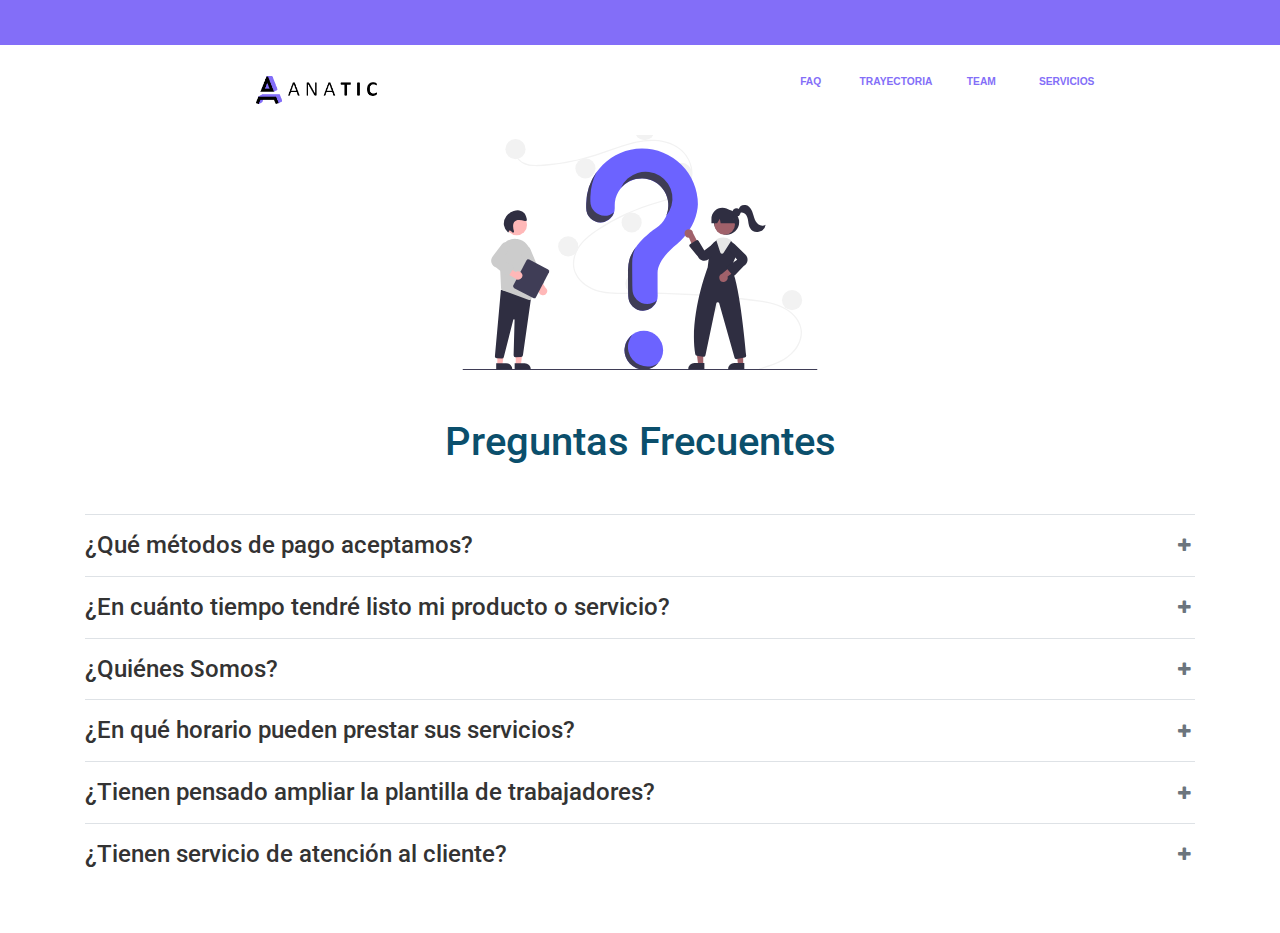
<file: pages/faq.html>
<!DOCTYPE html>
<html lang="es">
<head>
<meta charset="UTF-8">
<title>FAQ</title>
<meta content="width=device-width, initial-scale=1, maximum-scale=1, user-scalable=no" name="viewport">
<link rel="stylesheet" type="text/css" href="../css/faq.css">
<nav>
  <div id="contenedorlogo">
    <div class="huecorosa"></div>
    <div class="test"> <a href="../index.html">  <img src="../img/anaticmastermindpurple.png" alt=""/> </a></div>
    <div class="FAQ"> <a href="../pages/faq.html"> <p>FAQ</p> </a> </div>
    <div class="team"> <a href="../pages/team.html"> <p>TEAM</p> </a> </div>
    <div class="trayectoria"><a href="../pages/trayectoria.html"> <p>TRAYECTORIA</p></a></div>
    <div class="servicios"> <a href="servicios.html"> <p>SERVICIOS</p> </a> </div>

<link rel="stylesheet" href="https://stackpath.bootstrapcdn.com/bootstrap/4.4.1/css/bootstrap.min.css" integrity="sha384-Vkoo8x4CGsO3+Hhxv8T/Q5PaXtkKtu6ug5TOeNV6gBiFeWPGFN9MuhOf23Q9Ifjh" crossorigin="anonymous">
<link rel="stylesheet" href="https://stackpath.bootstrapcdn.com/font-awesome/4.7.0/css/font-awesome.css">
<script src="https://code.jquery.com/jquery-3.4.1.slim.min.js" integrity="sha384-J6qa4849blE2+poT4WnyKhv5vZF5SrPo0iEjwBvKU7imGFAV0wwj1yYfoRSJoZ+n" crossorigin="anonymous"></script>
<script src="https://cdn.jsdelivr.net/npm/popper.js@1.16.0/dist/umd/popper.min.js" integrity="sha384-Q6E9RHvbIyZFJoft+2mJbHaEWldlvI9IOYy5n3zV9zzTtmI3UksdQRVvoxMfooAo" crossorigin="anonymous"></script>
<script src="https://stackpath.bootstrapcdn.com/bootstrap/4.4.1/js/bootstrap.min.js" integrity="sha384-wfSDF2E50Y2D1uUdj0O3uMBJnjuUD4Ih7YwaYd1iqfktj0Uod8GCExl3Og8ifwB6" crossorigin="anonymous"></script>
</div>
</nav>
</head>
<body>
  <br>
  <br>
  <br>
  <br>
  <br>
  <center>
  <img src="../img/faq.svg" alt="FAQ image" width="1000" height="250">
  <div class="text-center">
    <h1 class="mt-5 mb-5">Preguntas Frecuentes</h1>
  </div>
</center>
  <section class="container my-5" id="maincontent">
    <section id="accordion">
      <a class="py-3 d-block h-100 w-100 position-relative z-index-1 pr-1 text-secondary border-top" aria-controls="faq-17" aria-expanded="false" data-toggle="collapse" href="#faq-17" role="button">
        <div class="position-relative">
          <h2 class="h4 m-0 pr-3">
            ¿Qué métodos de pago aceptamos?
          </h2>
          <div class="position-absolute top-0 right-0 h-100 d-flex align-items-center">
            <i class="fa fa-plus"></i>
          </div>
        </div>
      </a>
      <div class="collapse" id="faq-17" style="">
        <div class="card card-body border-0 p-0">
          <p>Aceptamos múltiples métodos incluyendo: <b>Paypal, tarjetas de crédito y débito.</b> También acceptamos pagos en <b>efectivo contra rembolso o transferencia bancaria</b>. Puedes seleccionar el método de pago una vez que procedes a realizar el pedido.</p>

        </div>
      </div>

      <a class="py-3 d-block h-100 w-100 position-relative z-index-1 pr-1 text-secondary border-top" aria-controls="faq-18" aria-expanded="false" data-toggle="collapse" href="#faq-18" role="button">
        <div class="position-relative">
          <h2 class="h4 m-0 pr-3">
            ¿En cuánto tiempo tendré listo mi producto o servicio?
          </h2>
          <div class="position-absolute top-0 right-0 h-100 d-flex align-items-center">
            <i class="fa fa-plus"></i>
          </div>
        </div>
      </a>
      <div class="collapse" id="faq-18" style="">
        <div class="card card-body border-0 p-0">
          <p>Dependiendo del producto y/o servicio, el tiempo puede variar desde <b>24h-48h desde la petición del mismo.</b></p>
          <p>
          </p>
        </div>
      </div>

      <a class="py-3 d-block h-100 w-100 position-relative z-index-1 pr-1 text-secondary border-top" aria-controls="faq-19" aria-expanded="false" data-toggle="collapse" href="#faq-19" role="button">
        <div class="position-relative">
          <h2 class="h4 m-0 pr-3">
          ¿Quiénes Somos?
          </h2>
          <div class="position-absolute top-0 right-0 h-100 d-flex align-items-center">
            <i class="fa fa-plus"></i>
          </div>
        </div>
      </a>
      <div class="collapse" id="faq-19" style="">
        <div class="card card-body border-0 p-0">
          <p>Somos <b>ANATiC</b>, una empresa fundada por 3 socios fanáticos de la informática y que buscan ofrecer <b>servicios y productos tecnológicos.</b></p>
          <p>
          </p>
        </div>
      </div>

      <a class="py-3 d-block h-100 w-100 position-relative z-index-1 pr-1 text-secondary  border-top" aria-controls="faq-20" aria-expanded="false" data-toggle="collapse" href="#faq-20" role="button">
        <div class="position-relative">
          <h2 class="h4 m-0 pr-3">
            ¿En qué horario pueden prestar sus servicios?
          </h2>
          <div class="position-absolute top-0 right-0 h-100 d-flex align-items-center">
            <i class="fa fa-plus"></i>
          </div>
        </div>
      </a>
      <div class="collapse" id="faq-20">
        <div class="card card-body border-0 p-0">
          <p>Nuestras oficinas y trabajodores están operativos desde las <b>08:00h hasta las 21:00h de Lunes a Viernes</b>. *Sábado y Domingo, de 10:00h a 16:00h.*</p>
          <p>
          </p>
        </div>
      </div>

      <a class="py-3 d-block h-100 w-100 position-relative z-index-1 pr-1 text-secondary  border-top" aria-controls="faq-21" aria-expanded="false" data-toggle="collapse" href="#faq-21" role="button">
        <div class="position-relative">
          <h2 class="h4 m-0 pr-3">
            ¿Tienen pensado ampliar la plantilla de trabajadores?
          </h2>
          <div class="position-absolute top-0 right-0 h-100 d-flex align-items-center">
            <i class="fa fa-plus"></i>
          </div>
        </div>
      </a>
      <div class="collapse" id="faq-21">
        <div class="card card-body border-0 p-0">
          <p>A medida que pasa el tiempo, la empresa crece y aumenta su volumen de solicitudes en el ámbito, con ello, se <b>necesitarán nuestros trabajadores</b>.</p>
          <p>
          </p>
        </div>
      </div>

      <a class="py-3 d-block h-100 w-100 position-relative z-index-1 pr-1 text-secondary  border-top" aria-controls="faq-22" aria-expanded="false" data-toggle="collapse" href="#faq-22" role="button">
        <div class="position-relative">
          <h2 class="h4 m-0 pr-3">
        ¿Tienen servicio de atención al cliente?
          </h2>
          <div class="position-absolute top-0 right-0 h-100 d-flex align-items-center">
            <i class="fa fa-plus"></i>
          </div>
        </div>
      </a>
      <div class="collapse" id="faq-22">
        <div class="card card-body border-0 p-0">
          <p>¡Claro! Para ello, <b>llame al 932 891 313 663</b> y nuestros operadores le atenderán en nuestro horario operativo..</p>
          <p>
          </p>
        </div>
      </div>
    </section>
  </section>
</body>
</html>
</file>
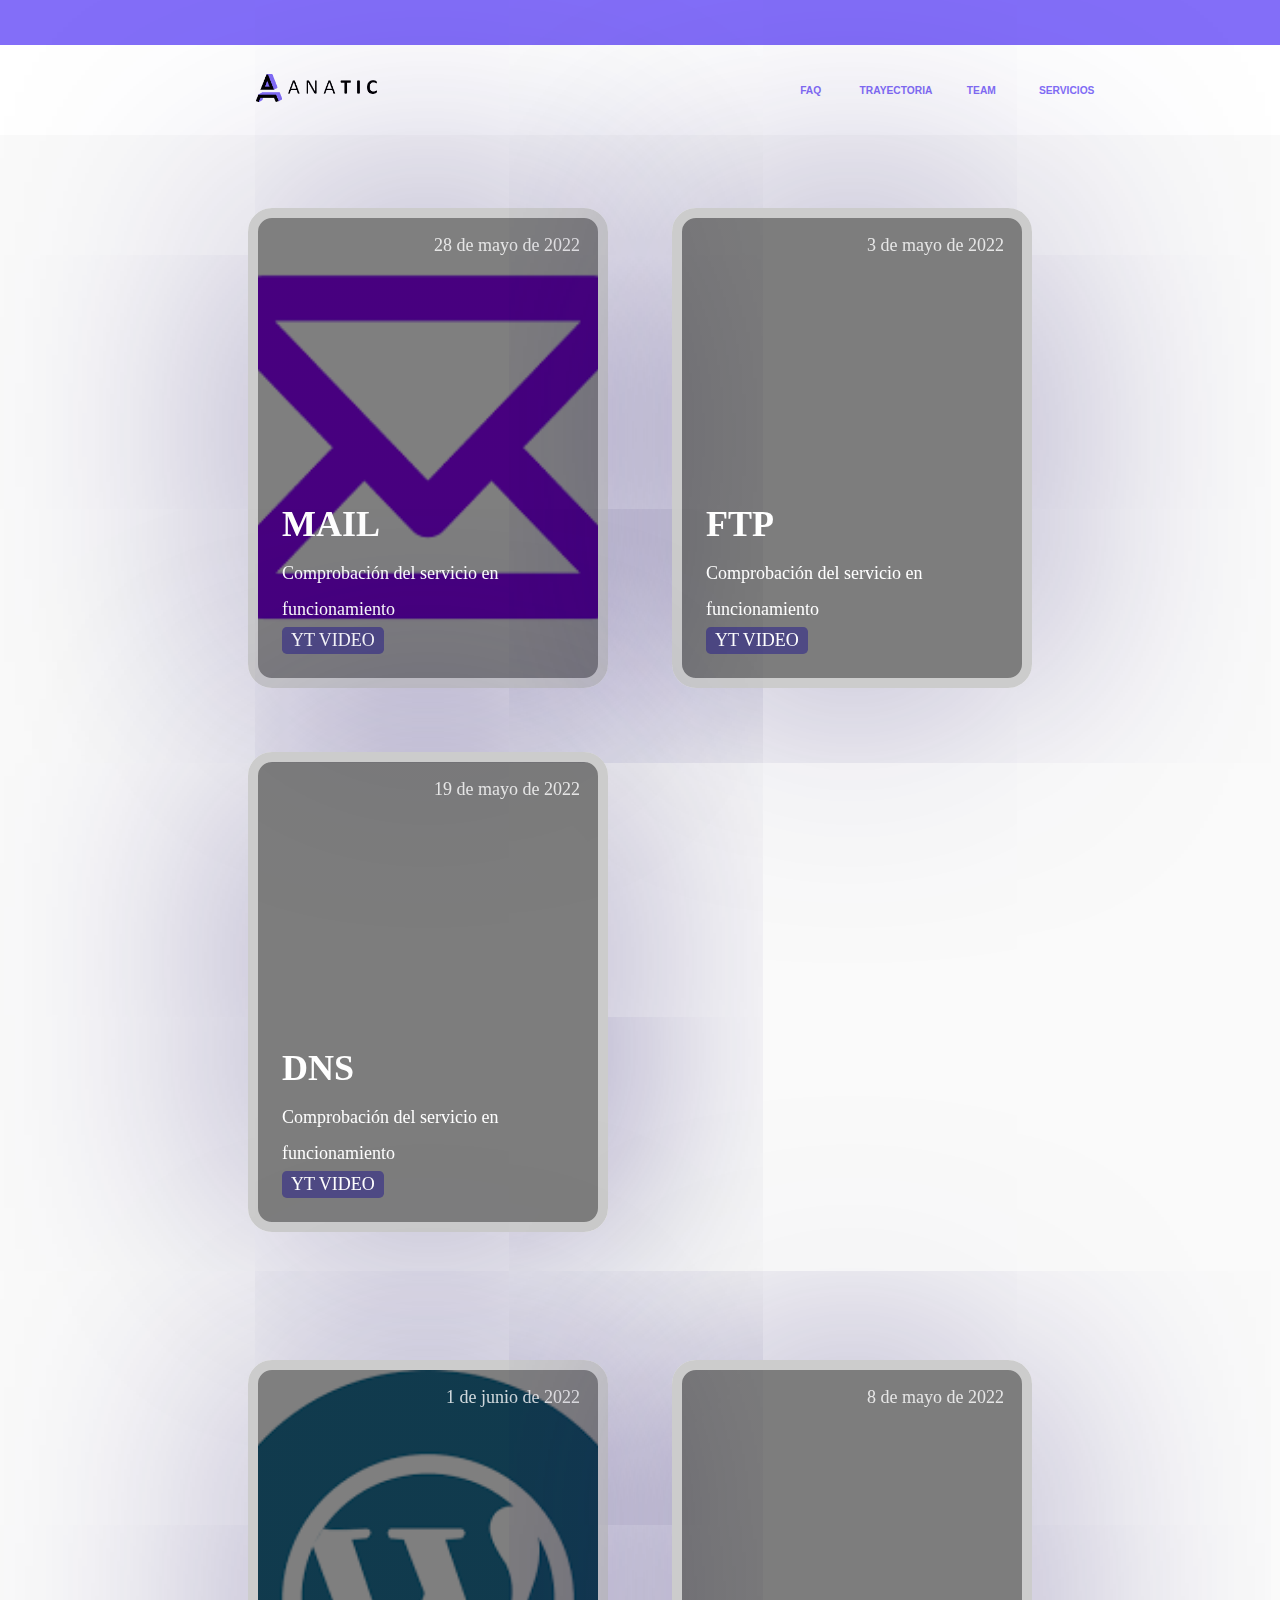
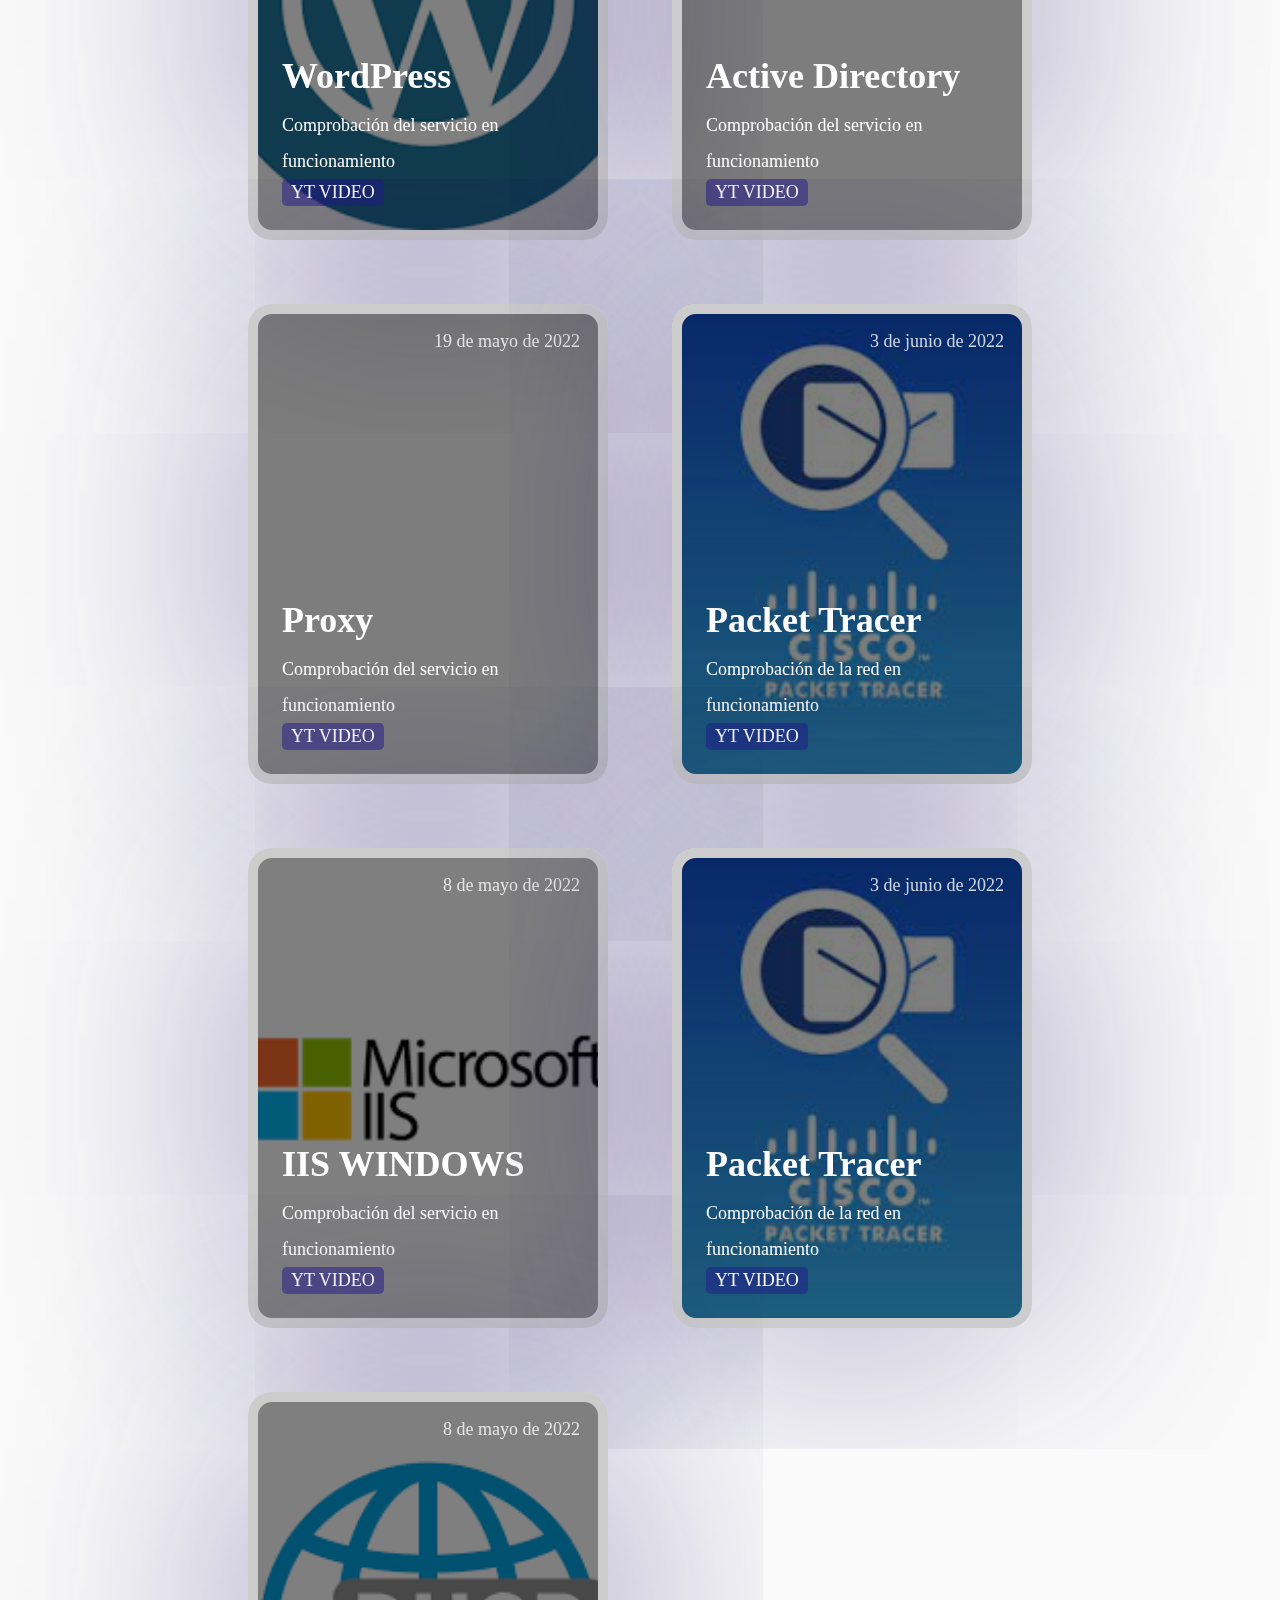
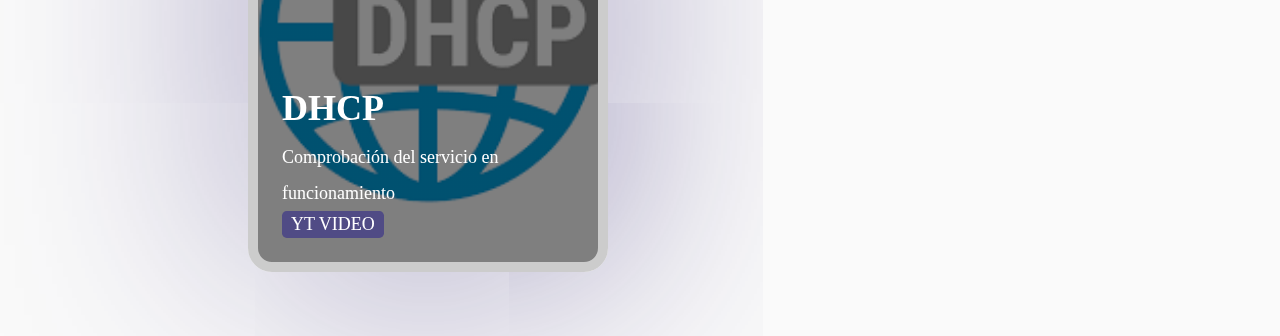
<file: pages/servicios.html>
<!DOCTYPE html>
<html lang="es" dir="ltr">
  <head>
    <link rel="stylesheet" href="../css/servicios.css">
    <meta charset="utf-8">
    <title>Servicios</title>
  </head>
  <body>
    <nav>
      <div id="contenedorlogo">
        <div class="huecorosa"></div>
        <div class="test"> <a href="../index.html"><img src="../img/anaticmastermindpurple.png" alt=""/> </a>   </div>
        <div class="FAQ"> <a href="../pages/team.html"> <p>FAQ</p> </a> </div>
        <div class="team"> <a href="../pages/team.html"> <p>TEAM</p> </a> </div>
        <div class="trayectoria"><a href="../pages/trayectoria.html"> <p>TRAYECTORIA</p> </a> </div>
        <div class="servicios"> <a href="../pages/servicios.html"> <p>SERVICIOS</p> </a> </div>
      </div>
    </nav>
    <br>
    <br><br>
    <br>
    <br>
    <br>
    <br>
    <br>
</section>
<section class="cards-wrapper">
  <div class="card-grid-space">
    <a class="card" href="https://youtu.be/tqT5Oyojo6A" style="--bg-img: url([data-uri])">
      <div>
        <h1>MAIL</h1>
        <p>Comprobación del servicio en funcionamiento</p>
        <div class="date">28 de mayo de 2022</div>
        <div class="tags">
          <div class="tag">YT VIDEO</div>
        </div>
      </div>
    </a>
  </div>
  <div class="card-grid-space">
    <a class="card" href="https://youtu.be/n3gEvrClCfw" style="--bg-img: url('https://www.redeszone.net/app/uploads-redeszone.net/2019/10/protocolo-ftp.jpg')">
      <div>
        <h1>FTP</h1>
        <p>Comprobación del servicio en funcionamiento</p>
        <div class="date">3 de mayo de 2022</div>
        <div class="tags">
          <div class="tag">YT VIDEO</div>
        </div>
      </div>
    </a>
  </div>
  <div class="card-grid-space">
    <a class="card" href="https://youtu.be/ARpRzh1RHPc" style="--bg-img: url('https://www.returngis.net/wp-content/uploads/2018/07/Azure-DNS-logo.png')">
      <div>
        <h1>DNS</h1>
        <p>Comprobación del servicio en funcionamiento</p>
        <div class="date"></div>
        <div class="date">19 de mayo de 2022</div>
        <div class="tags">
          <div class="tag">YT VIDEO</div>
        </div>
      </div>
    </a>
  </div>
</section>
<section class="cards-wrapper">
  <div class="card-grid-space">
    <a class="card" href="https://youtu.be/_fWZlQWadwY" style="--bg-img: url([data-uri]">
      <div>
        <h1>WordPress</h1>
        <p>Comprobación del servicio en funcionamiento</p>
        <div class="date">1 de junio de 2022</div>
        <div class="tags">
          <div class="tag">YT VIDEO</div>
        </div>
      </div>
    </a>
  </div>
  <div class="card-grid-space">
    <a class="card" href="https://youtu.be/_YRQdZQrGLs" style="--bg-img: url('http://calnus.com/content/images/2016/12/microsoft-tux-linux.png')">
      <div>
        <h1>Active Directory</h1>
        <p>Comprobación del servicio en funcionamiento</p>
        <div class="date">8 de mayo de 2022</div>
        <div class="tags">
          <div class="tag">YT VIDEO</div>
        </div>
      </div>
    </a>
  </div>
  <div class="card-grid-space">
    <a class="card" href="https://youtu.be/-4FI8u4zu14" style="--bg-img: url('https://elpuig.xeill.net/Members/vcarceler/articulos/squid/squid-logo.webp/@@images/92f66de1-ad52-4a24-a850-eefe7c05ce39.png')">
      <div>
        <h1>Proxy</h1>
        <p>Comprobación del servicio en funcionamiento</p>
        <div class="date"></div>
        <div class="date">19 de mayo de 2022</div>
        <div class="tags">
          <div class="tag">YT VIDEO</div>
        </div>
      </div>
    </a>
  </div>
  <div class="card-grid-space">
    <a class="card" href="https://youtu.be/Dgk7mvHgpBw" style="--bg-img: url('[data-uri]')">
      <div>
        <h1>Packet Tracer</h1>
        <p>Comprobación de la red en funcionamiento</p>
        <div class="date">3 de junio de 2022</div>
        <div class="tags">
          <div class="tag">YT VIDEO</div>
        </div>
      </div>
    </a>
  </div>
  <div class="card-grid-space">
    <a class="card" href="https://youtu.be/mDKq08Kk_BM" style="--bg-img: url('[data-uri]')">
      <div>
        <h1>IIS WINDOWS</h1>
        <p>Comprobación del servicio en funcionamiento</p>
        <div class="date">8 de mayo de 2022</div>
        <div class="tags">
          <div class="tag">YT VIDEO</div>
        </div>
      </div>
    </a>
  </div>
  <div class="card-grid-space">
    <a class="card" href="https://youtu.be/Dgk7mvHgpBw" style="--bg-img: url('[data-uri]')">
      <div>
        <h1>Packet Tracer</h1>
        <p>Comprobación de la red en funcionamiento</p>
        <div class="date">3 de junio de 2022</div>
        <div class="tags">
          <div class="tag">YT VIDEO</div>
        </div>
      </div>
    </a>
  </div>
  <div class="card-grid-space">
    <a class="card" href="https://youtu.be/k5QL79b2wxc" style="--bg-img: url('[data-uri]">
      <div>
        <h1>DHCP</h1>
        <p>Comprobación del servicio en funcionamiento</p>
        <div class="date">8 de mayo de 2022</div>
        <div class="tags">
          <div class="tag">YT VIDEO</div>
        </div>
      </div>
    </a>
  </div>
</section>
</body>
</html>
</file>
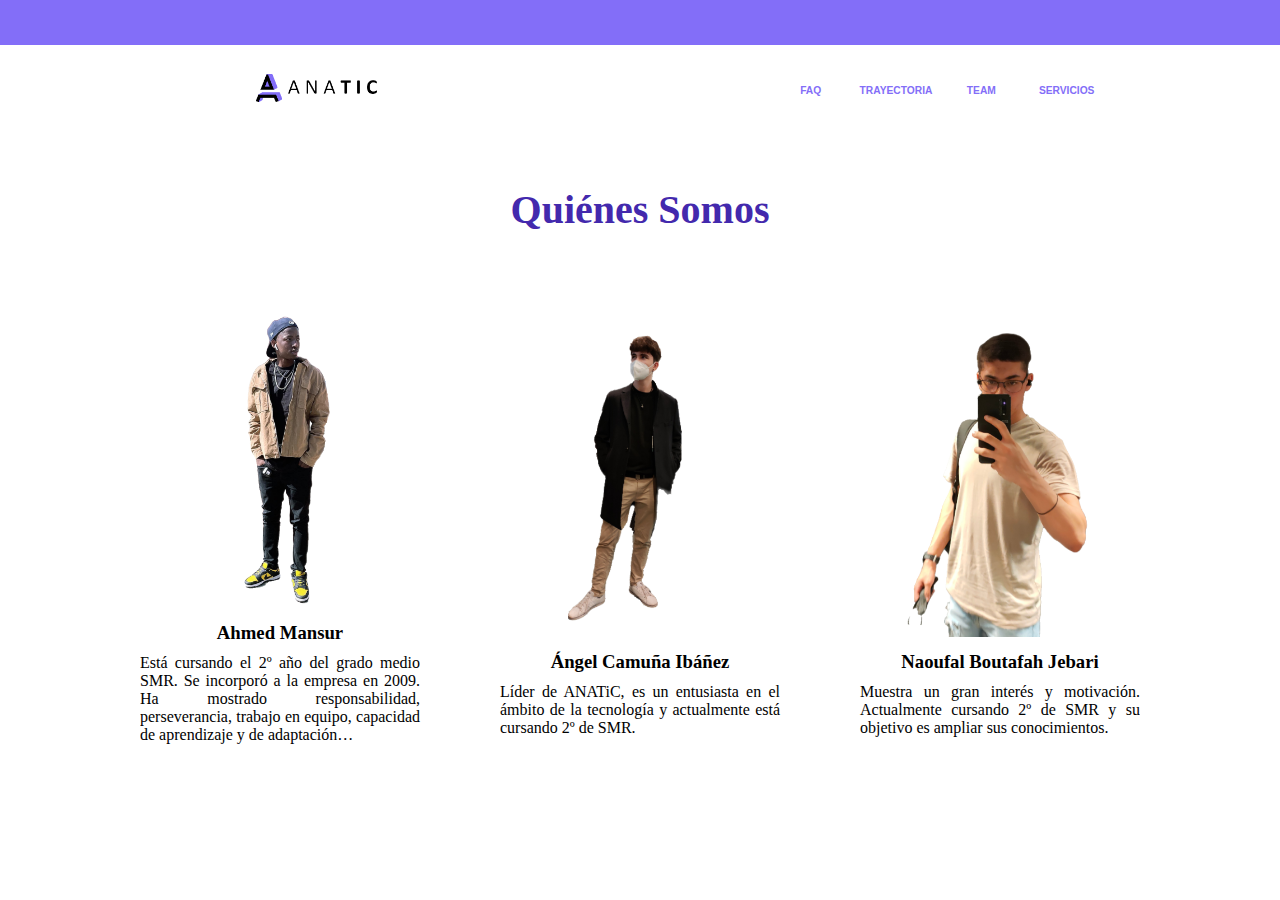
<file: pages/team.html>
<!DOCTYPE html>
<html lang="es" dir="ltr">
  <head>
    <link rel="stylesheet" href="../css/team.css">
    <link rel="stylesheet" href="">
    <meta charset="utf-8">
    <title>Team</title>
  </head>
  <body>
    <nav>
      <div id="contenedorlogo">
        <div class="huecorosa"></div>
        <div class="test"> <a href="../index.html">  <img src="../img/anaticmastermindpurple.png" alt=""/> </a>   </div>
        <div class="FAQ"> <a href="../pages/faq.html"> <p>FAQ</p> </a> </div>
        <div class="team"> <a href="../pages/team.html"> <p>TEAM</p> </a> </div>
        <div class="trayectoria"><a href="../pages/trayectoria.html"> <p>TRAYECTORIA</p> </a> </div>
        <div class="servicios"> <a href="../pages/servicios.html"> <p>SERVICIOS</p> </a> </div>
      </div>
    </nav>
<br>
<br>
<br>
<br>
<br>
<br>
<br>
        <main>
            <div class="contenedor">
                <h2 class="titulo">Quiénes Somos</h2>
                <div class="servicio-cont">
                    <div class="servicio-ind">
                        <img src="../img/ahmed.png" alt="">
                        <h3>Ahmed Mansur</h3>
                        <p>Está cursando el 2º año del grado medio SMR. Se incorporó a la empresa en 2009. Ha mostrado responsabilidad, perseverancia, trabajo en equipo, capacidad de aprendizaje y de adaptación…</p>


                    </div>
                    <div class="servicio-ind">
                        <img src="../img/angel.jpg" alt="">
                        <h3>Ángel Camuña Ibáñez</h3>
                        <p>Líder de ANATiC, es un entusiasta en el ámbito de la tecnología y actualmente está cursando 2º de SMR.</p>
                    </div>
                    <div class="servicio-ind">
                        <img src="../img/naoufal.jpg" alt="">
                        <h3>Naoufal Boutafah Jebari</h3>
                        <p>Muestra un gran interés y motivación. Actualmente cursando 2º de SMR y su objetivo es ampliar sus conocimientos.</p>
                    </div>
                </div>
            </div>


  </body>
</html>
</file>
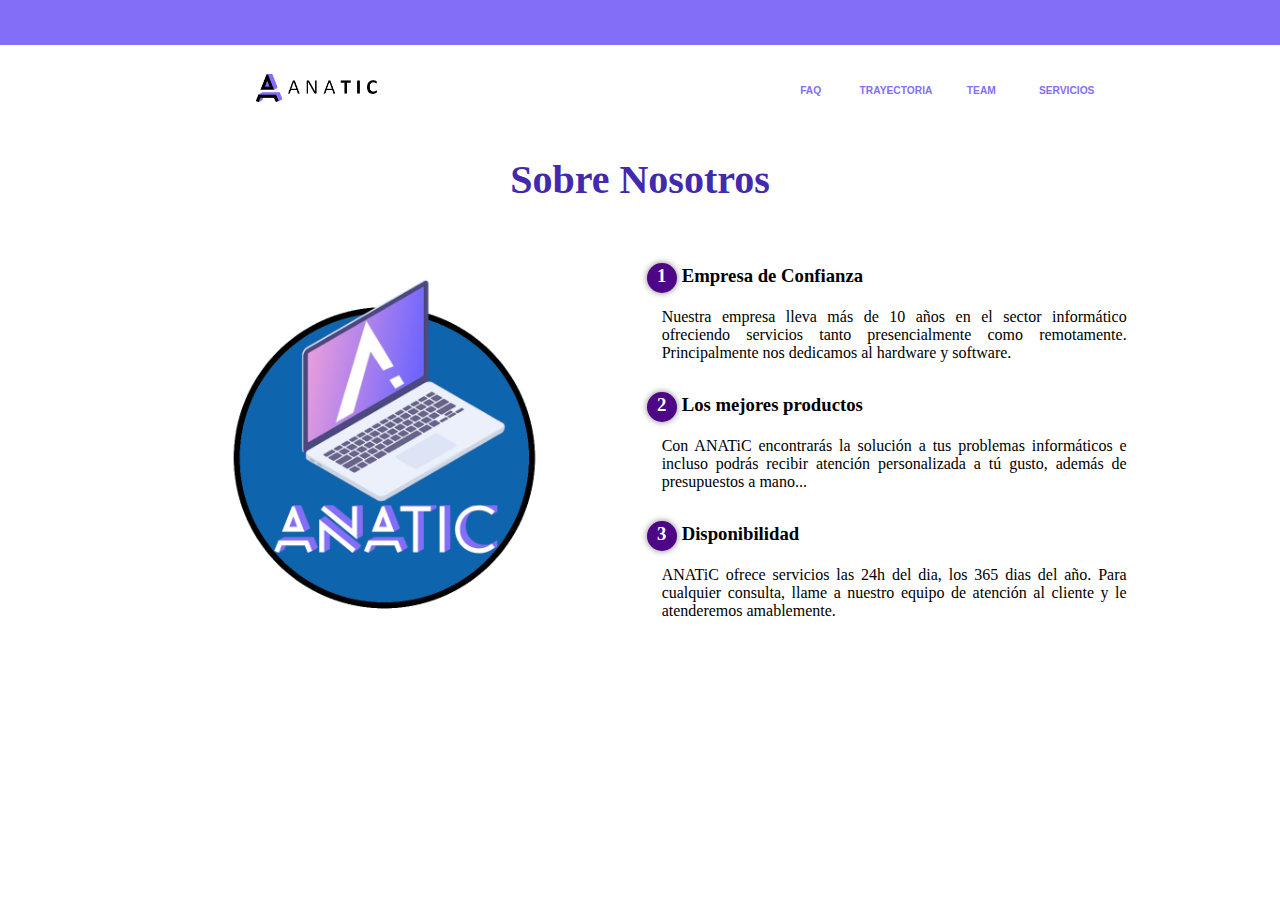
<file: pages/trayectoria.html>
<!DOCTYPE html>
<html lang="es" dir="ltr">
  <head>
    <link rel="stylesheet" href="../css/team.css">
    <link rel="stylesheet" href="">
    <meta charset="utf-8">
    <title>Trayectoria</title>
  </head>
  <body>
    <nav>
      <div id="contenedorlogo">
        <div class="huecorosa"></div>
        <div class="test"> <a href="../index.html"><img src="../img/anaticmastermindpurple.png" alt=""/> </a>   </div>
        <div class="FAQ"> <a href="../pages/faq.html"> <p>FAQ</p> </a> </div>
        <div class="team"> <a href="../pages/team.html"> <p>TEAM</p> </a> </div>
        <div class="trayectoria"> <a href="../pages/trayectoria.html"> <p>TRAYECTORIA</p> </a> </div>
        <div class="servicios"> <a href="../pages/servicios.html"> <p>SERVICIOS</p> </a> </div>

      </div>
    </nav>
<br>
<br>
<br>
<br>
<br>
<br>
<br>
        <main>
            <section class="contenedor sobre-nosotros">
                <h2 class="titulo">Sobre Nosotros</h2>
                <div class="contenedor-sobre-nosotros">
                    <img src="../img/logo.svg" alt="" class="imagen-about-us">
                    <div class="contenido-textos">
                        <h3><span>1</span>Empresa de Confianza</h3>
                        <p>Nuestra empresa lleva más de 10 años en el sector informático ofreciendo servicios tanto presencialmente como remotamente. Principalmente nos dedicamos al hardware y software. </p>
                        <h3><span>2</span>Los mejores productos</h3>
                        <p>Con ANATiC encontrarás la solución a tus problemas informáticos e incluso podrás recibir atención personalizada a tú gusto, además de presupuestos a mano...</p>
                        <h3><span>3</span>Disponibilidad</h3>
                        <p>ANATiC ofrece servicios las 24h del dia, los 365 dias del año. Para cualquier consulta, llame a nuestro equipo de atención al cliente y le atenderemos amablemente.</p>
                    </div>
                </div>
            </section>



  </body>
</html>
</file>
<file: css/faq.css>
@import url("https://fonts.googleapis.com/css?family=Roboto:300,400,500,700&display=swap");
body {
    background: #fff;
    font-family: "Roboto", sans-serif;
}

.main-content {
    padding-top: 100px;
    padding-bottom: 100px;
}

.flex-center {
    align-items: center;
}
.accordion-button{
    margin-bottom: 10px;
}
.accordion-body {
    margin-top: 15px;
    padding: 25px;
    background: #fff;
    border-radius: 5px;
    box-shadow: 0 2px 25px -3px rgba(0, 0, 0, 0.1);
    margin-bottom: 10px;
}

.circle-icon {
    height: 50px;
    width: 50px;
    border-radius: 50px;
    display: flex;
    justify-content: center;
    align-items: center;
    background: #2b4eff;
    border: 5px solid #b2bfff;
    color: #fff;
    margin-left: -20px;
    margin-right: 10px;
    transform: scale(1.2);
}
.accordion-item{
    border: 0px!important;
}
.accordion-button:not(.collapsed){
    border: 0px!important;
    color: #0c63e4;
    background-color: #ffffff;
    box-shadow: inset 0 0px 0 rgb(0 0 0 / 13%);
}
* {
    margin: 0;
    padding: 0;
    box-sizing: border-box;
}
@import url('https://fonts.googleapis.com/css2?family=Montserrat:ital,wght@0,100;1,100&display=swap');

#contenedorlogo {
  display: grid;
  grid-template-columns: 2fr 1fr 1fr 1fr 1fr 1fr 2fr 1fr 1fr 1fr 1fr 1fr 1fr;
  grid-template-rows: 5vh 10vh;
  background-color: #FFFF;
  position: absolute ;
}

#contenedorlogo a {
  text-decoration: none;
}

#contenedorlogo .huecorosa {
  grid-column: 1/14;
  grid-row: 1/2;
  background-color: #836EF8;
}

#contenedorlogo p {
  font-family: "Brown Regular", Sans-Serif;
  color: #836EF8;
  font-size: 0.8vw;
  font-weight: bold;
}

#contenedorlogo p:hover {
  color: black;
}

#contenedorlogo .test {
  grid-column: 3/5;
  grid-row: 2/3;
  margin: auto;
}

#contenedorlogo .test img {
  max-width: 80%;
}

#contenedorlogo .FAQ {
  grid-column: 8/9;
  grid-row: 2/3;
  margin: auto;
}

#contenedorlogo .trayectoria {
  grid-column: 9/10;
  grid-row: 2/3;
  margin: auto;
}

#contenedorlogo .team {
  grid-column: 10/11;
  grid-row: 2/3;
  margin: auto;
}

#contenedorcontenido {
  display: grid;
  grid-template-columns: 1fr 1fr;
  grid-template-rows: 5vh 100vh;
  background-color: #f7f7f7;
  padding-top: 10vh;
}

#contenedorcontenido .textoubi {
  grid-column: 1/2;
  grid-row: 1/2;
  padding-top: 20vh;
  padding-left: 20vh;
}

#contenedorcontenido .textoubi p {
  font-family: "Brown Regular", Sans-Serif;
  color: #000;
  font-size: 1.2vw;
  font-weight: bold;
}

#contenedorcontenido .imagen {
  grid-column: 1/2;
  grid-row: 2/3;
}

#contenedorcontenido .imagen img {
  width: 70%;
  height: 40%;
  padding-top: 25vh;
}

#contenedorcontenido .textoequipo {
  grid-column: 2/3;
  grid-row: 1/2;
  padding-top: 30vh;
  padding-left: 22vh;
}



#contenedorcontenido .imagen1 {
  grid-column: 2/3;
  grid-row: 2/3;
}

#contenedorcontenido .imagen1 img {
  max-width: 78%;
  height: 18%;
  padding-top: 35vh;
  position: absolute;
}
body {
  font-family: 'open sans';
}

.contenedor {
  padding: 60px 0;
  width: 90%;
  max-width: 1000px;
  margin: auto;
  overflow: hidden;
}

.titulo {
  color: #4329ad;
  font-size: 30px;
  text-align: center;
  margin-bottom: 60px;
  font-family: Comic sans-serif;
}

.contenido-textos {
  font-family: ;
}

nav>a {
  color: #fff;
  font-weight: 300;
  text-decoration: none;
  margin-right: 10px;
}

nav>a:hover {
  text-decoration: underline;
}

header .textos-header {
  display: flex;
  height: 430px;
  width: 100%;
  align-items: center;
  justify-content: center;
  flex-direction: column;
  text-align: center;
}
#contenedorlogo .servicios {
  grid-column: 11/12;
  grid-row: 2/3;
  margin: auto;
}
.textos-header h1 {
  font-size: 50px;
  color: #fff;
}

.textos-header h2 {
  font-size: 30px;
  font-weight: 300;
  color: #fff;
}

.wave {
  position: absolute;
  bottom: 0;
  width: 100%;
}

main .sobre-nosotros {
  padding: 30px 0 60px 0;
}

.contenedor-sobre-nosotros {
  display: flex;
  justify-content: space-evenly;
}

.imagen-about-us {
  width: 48%;
}

.sobre-nosotros .contenido-textos {
  width: 48%;
}

.contenido-textos h3 {
  margin-bottom: 15px;
}

.contenido-textos h3 span {
  background: #4d0686;
  color: #fff;
  border-radius: 50%;
  display: inline-block;
  text-align: center;
  width: 30px;
  height: 30px;
  padding: 2px;
  box-shadow: 0 0 6px 0 rgba(0, 0, 0, .5);
  margin-right: 5px;
}

.contenido-textos p {
  padding: 0px 0px 30px 15px;
  font-weight: 300;
  text-align: justify;
}

.portafolio {
  background: #f2f2f2;
}

.galeria-port {
  display: flex;
  justify-content: space-evenly;
  flex-wrap: wrap;
}

.imagen-port{
    width: 24%;
    margin-bottom: 10px;
    overflow: hidden;
    position:;
    cursor: pointer;
    box-shadow: 0 0 6px 0 rgba(0, 0, 0, .5);
}

.imagen-port>img {
  width: 100%;
  height: 100%;
  object-fit: cover;
  display: block;
}



.hover-galeria img {
  width: 50px;
}

.hover-galeria p {
  color: #fff;
}

.imagen-port:hover .hover-galeria {
  transform: scale(1);
}

/* Clients */
.cards {
  display: flex;
  justify-content: space-evenly;
}

.cards .card {
  background: #4d0686;
  display: flex;
  width: 46%;
  height: 200px;
  align-items: center;
  justify-content: space-evenly;
  border-radius: 5px;
  box-shadow: 0 0 6px 0 rgba(0, 0, 0, 0.6);
}

.cards .card img {
  width: 100px;
  height: 100px;
  object-fit: cover;
  border: 3px solid #fff;
  border-radius: 50%;
  display: block;
}

.cards .card>.contenido-texto-card {
  width: 60%;
  color: #fff;
}

.cards .card>.contenido-texto-card p {
  font-weight: 300;
  padding-top: 5px;
}

/*  Our team */
.about-services {
  background: #f2f2f2;
  padding-bottom: 30px;
}

.servicio-cont {
  display: flex;
  justify-content: space-between;
  align-items: center;
}

.servicio-ind {
  width: 28%;
  text-align: center;
}

.servicio-ind img {
  width: 90%;
}

.servicio-ind h3 {
  margin: 10px 0;
}

.servicio-ind p {
  font-weight: 300;
  text-align: justify;
}
}

@media screen and (max-width:900px) {
  header {
    background-position: center;
  }

  .contenedor-sobre-nosotros {
    flex-direction: column;
    justify-content: center;
    align-items: center;
  }

  .sobre-nosotros .contenido-textos {
    width: 90%;
  }

  .imagen-about-us {
    width: 90%;
  }

  .imagen-port {
    width: 44%;
  }

  //2 CLIENTES//
  .cards {
    flex-direction: column;
    justify-content: center;
    align-items: center;
  }

  .cards .card {
    width: 90%;
  }

  .cards .card:first-child {
    margin-bottom: 30px;
  }

  //QUE OFRECEMOS//
  .servicio-cont {
    justify-content: center;
    flex-direction: column;
  }

  .servicio-ind {
    width: 100%;
    text-align: center;
  }

  .servicio-ind:nth-child(1), .servicio-ind:nth-child(2) {
    margin-bottom: 60px;
  }

  .servicio-ind img {
    width: 90%;
  }
}

@media screen and (max-width:500px) {
  nav {
    text-align: center;
    padding: 30px 0 0 0;
  }

  nav>a {
    margin-right: 5px;
  }

  .textos-header h1 {
    font-size: 35px;
  }

  .textos-header h2 {
    font-size: 20px;
  }

  //SOBRE NOSOTROS//
  .imagen-about-us {
    margin-bottom: 60px;
    width: 99%;
  }

  .sobre-nosotros .contenido-textos {
    width: 95%;
  }

  //GALERIA//
  .imagen-port {
    width: 95%;
  }

  //NUESTROS CLIENTES//
  .cards .card {
    height: 450px;
    display: flex;
    flex-direction: column;
    align-items: center;
  }

  .cards .card img {
    width: 90px;
    height: 90px;
  }

.servicio-ind {
  text-align: justify;
}
}
.contenido-textos {
  font-family: Montserrat;
  font-size: 10x;
  text-align: justify;
  text-justify: inter-word;
}
}
.titulo {
  font-family: Montserrat;
  font-size: 40px;
}
.contenido-texto-card {
  font-family: Montserrat;
  font-size: 10x;
  text-align: justify;
}

#contenedol .texto {
  font-family: 'Montserrat', sans-serif;
  font-size: 40px;
}
  .section::-webkit-scrollbar-thumb {
      border-radius: 10px;
      background: #8070D4;
      border: 6px solid rgba(0,0,0,0.2);
  }
  body::-webkit-scrollbar {
    width: 10px;
  }

  body::-webkit-scrollbar-track {
    background: rgb(255, 255, 255);
  }

  body::-webkit-scrollbar-thumb {
    background-color: #836EF8;
    border-radius: 20px;
    border: 3px solid #836EF8;
  }
  .text-secondary {
      color: #836EF8;
    }

    .h4,
    h4 {
      font-size: 1.2rem;
    }

    h2 {
      color: #333;
    }
    h1 {
      color: #0b4f6c

    }
    .fa,
    .fas {
      font-family: 'FontAwesome';
      font-weight: 400;
      font-size: 1.2rem;
      font-style: normal;
    }

    .right-0 {
      right: 0;
    }

    .top-0 {
      top: 0;
    }

    .h-100 {
      height: 100%;
    }

    a.text-secondary:focus,
    a.text-secondary:hover {
      text-decoration: none;
      color: #1489c9;
    }

    #accordion .fa-plus {
      transition: -webkit-transform 0.25s ease-in-out;
      transition: transform 0.25s ease-in-out;
      transition: transform 0.25s ease-in-out, -webkit-transform 0.25s ease-in-out;
    }

    #accordion a[aria-expanded=true] .fa-plus {
      -webkit-transform: rotate(45deg);
      transform: rotate(45deg);
    }
</file>
<file: css/servicios.css>
* {
    margin: 0;
    padding: 0;
    box-sizing: border-box;
}

#contenedorlogo {
  display: grid;
  grid-template-columns: 2fr 1fr 1fr 1fr 1fr 1fr 2fr 1fr 1fr 1fr 1fr 1fr 1fr;
  grid-template-rows: 5vh 10vh;
  background-color: #FFFF;
  position: fixed;
}

#contenedorlogo a {
  text-decoration: none;
}

#contenedorlogo .huecorosa {
  grid-column: 1/14;
  grid-row: 1/2;
  background-color: #836EF8;
}

#contenedorlogo p {
  font-family: "Brown Regular", Sans-Serif;
  color: #836EF8;
  font-size: 0.8vw;
  font-weight: bold;
}

#contenedorlogo p:hover {
  color: black;
}

#contenedorlogo .test {
  grid-column: 3/5;
  grid-row: 2/3;
  margin: auto;
}

#contenedorlogo .test img {
  max-width: 80%;
}

#contenedorlogo .FAQ {
  grid-column: 8/9;
  grid-row: 2/3;
  margin: auto;
}

#contenedorlogo .trayectoria {
  grid-column: 9/10;
  grid-row: 2/3;
  margin: auto;
}

#contenedorlogo .team {
  grid-column: 10/11;
  grid-row: 2/3;
  margin: auto;
}
#contenedorlogo .servicios {
  grid-column: 11/12;
  grid-row: 2/3;
  margin: auto;
}
#contenedorcontenido {
  display: grid;
  grid-template-columns: 1fr 1fr;
  grid-template-rows: 5vh 100vh;
  background-color: #f7f7f7;
  padding-top: 10vh;
}

#contenedorcontenido .textoubi {
  grid-column: 1/2;
  grid-row: 1/2;
  padding-top: 20vh;
  padding-left: 20vh;
}

#contenedorcontenido .textoubi p {
  font-family: "Brown Regular", Sans-Serif;
  color: #000;
  font-size: 1.2vw;
  font-weight: bold;
}

#contenedorcontenido .imagen {
  grid-column: 1/2;
  grid-row: 2/3;
}

#contenedorcontenido .imagen img {
  width: 70%;
  height: 40%;
  padding-top: 25vh;
}

#contenedorcontenido .textoequipo {
  grid-column: 2/3;
  grid-row: 1/2;
  padding-top: 30vh;
  padding-left: 22vh;
}

#contenedorcontenido .textoequipo p {
  font-family: "Brown Regular", Sans-Serif;
  color: #000;
  font-size: 1.2vw;
  font-weight: bold;
}

#contenedorcontenido .imagen1 {
  grid-column: 2/3;
  grid-row: 2/3;
}

#contenedorcontenido .imagen1 img {
  max-width: 78%;
  height: 18%;
  padding-top: 35vh;
  position: absolute;
}




body {
  font-family: 'open sans';
}

.contenedor {
  padding: 60px 0;
  width: 90%;
  max-width: 1000px;
  margin: auto;
  overflow: hidden;
}

.titulo {
  color: #4329ad;
  font-size: 30px;
  text-align: center;
  margin-bottom: 60px;
  font-family: Comic sans-serif;
}

.contenido-textos {
  font-family: ;
}

nav>a {
  color: #fff;
  font-weight: 300;
  text-decoration: none;
  margin-right: 10px;
}

nav>a:hover {
  text-decoration: underline;
}

header .textos-header {
  display: flex;
  height: 430px;
  width: 100%;
  align-items: center;
  justify-content: center;
  flex-direction: column;
  text-align: center;
}

.textos-header h1 {
  font-size: 50px;
  color: #fff;
}

.textos-header h2 {
  font-size: 30px;
  font-weight: 300;
  color: #fff;
}

.wave {
  position: absolute;
  bottom: 0;
  width: 100%;
}

main .sobre-nosotros {
  padding: 30px 0 60px 0;
}

.contenedor-sobre-nosotros {
  display: flex;
  justify-content: space-evenly;
}

.imagen-about-us {
  width: 48%;
}

.sobre-nosotros .contenido-textos {
  width: 48%;
}

.contenido-textos h3 {
  margin-bottom: 15px;
}

.contenido-textos h3 span {
  background: #4d0686;
  color: #fff;
  border-radius: 50%;
  display: inline-block;
  text-align: center;
  width: 30px;
  height: 30px;
  padding: 2px;
  box-shadow: 0 0 6px 0 rgba(0, 0, 0, .5);
  margin-right: 5px;
}

.contenido-textos p {
  padding: 0px 0px 30px 15px;
  font-weight: 300;
  text-align: justify;
}

.portafolio {
  background: #f2f2f2;
}

.galeria-port {
  display: flex;
  justify-content: space-evenly;
  flex-wrap: wrap;
}

.imagen-port{
    width: 24%;
    margin-bottom: 10px;
    overflow: hidden;
    position:;
    cursor: pointer;
    box-shadow: 0 0 6px 0 rgba(0, 0, 0, .5);
}

.imagen-port>img {
  width: 100%;
  height: 100%;
  object-fit: cover;
  display: block;
}



.hover-galeria img {
  width: 50px;
}

.hover-galeria p {
  color: #fff;
}

.imagen-port:hover .hover-galeria {
  transform: scale(1);
}

/* Clients */
.cards {
  display: flex;
  justify-content: space-evenly;
}

.cards .card {
  background: #4d0686;
  display: flex;
  width: 46%;
  height: 200px;
  align-items: center;
  justify-content: space-evenly;
  border-radius: 5px;
  box-shadow: 0 0 6px 0 rgba(0, 0, 0, 0.6);
}

.cards .card img {
  width: 100px;
  height: 100px;
  object-fit: cover;
  border: 3px solid #fff;
  border-radius: 50%;
  display: block;
}

.cards .card>.contenido-texto-card {
  width: 60%;
  color: #fff;
}

.cards .card>.contenido-texto-card p {
  font-weight: 300;
  padding-top: 5px;
}

/*  Our team */
.about-services {
  background: #f2f2f2;
  padding-bottom: 30px;
}

.servicio-cont {
  display: flex;
  justify-content: space-between;
  align-items: center;
}

.servicio-ind {
  width: 28%;
  text-align: center;
}

.servicio-ind img {
  width: 90%;
}

.servicio-ind h3 {
  margin: 10px 0;
}

.servicio-ind p {
  font-weight: 300;
  text-align: justify;
}
}

@media screen and (max-width:900px) {
  header {
    background-position: center;
  }

  .contenedor-sobre-nosotros {
    flex-direction: column;
    justify-content: center;
    align-items: center;
  }

  .sobre-nosotros .contenido-textos {
    width: 90%;
  }



  .imagen-port {
    width: 44%;
  }


  .cards .card {
    width: 90%;
  }

  .cards .card:first-child {
    margin-bottom: 30px;
  }

  //QUE OFRECEMOS//
  .servicio-cont {
    justify-content: center;
    flex-direction: column;
  }

  .servicio-ind {
    width: 100%;
    text-align: center;
  }

  .servicio-ind:nth-child(1), .servicio-ind:nth-child(2) {
    margin-bottom: 60px;
  }

  .servicio-ind img {
    width: 90%;
  }
}

@media screen and (max-width:500px) {
  nav {
    text-align: center;
    padding: 30px 0 0 0;
  }

  nav>a {
    margin-right: 5px;
  }

  .textos-header h1 {
    font-size: 35px;
  }

  .textos-header h2 {
    font-size: 20px;
  }

  //SOBRE NOSOTROS//
  .imagen-about-us {
    margin-bottom: 60px;
    width: 99%;
  }

  .sobre-nosotros .contenido-textos {
    width: 95%;
  }

  //GALERIA//
  .imagen-port {
    width: 95%;
  }


  .cards .card img {
    width: 90px;
    height: 90px;
  }

.servicio-ind {
  text-align: justify;
}
}
.contenido-textos {
  font-family: Montserrat;
  font-size: 10x;
}
.titulo {
  font-family: Montserrat;
  font-size: 40px;
}
.contenido-texto-card {
  font-family: Montserrat;
  font-size: 10x;
    text-align: justify;
}
.section::-webkit-scrollbar-thumb {
    border-radius: 10px;
    background: #8070D4;
    border: 6px solid rgba(0,0,0,0.2);
}
body::-webkit-scrollbar {
  width: 10px;
}

body::-webkit-scrollbar-track {
  background: rgb(255, 255, 255);
}

body::-webkit-scrollbar-thumb {
  background-color: #836EF8;
  border-radius: 20px;
  border: 3px solid #836EF8;
}@import url('https://fonts.googleapis.com/css?family=Heebo:400,700|Open+Sans:400,700');

:root {
  --color: #3c3163;
  --transition-time: 0.5s;
}

* {
  box-sizing: border-box;
}

body {
  margin: 0;
  min-height: 100vh;
  font-family: 'Open Sans';
  background: #fafafa;
}

a {
  color: inherit;
}

.cards-wrapper {
  display: grid;
  justify-content: center;
  align-items: center;
  grid-template-columns: 1fr 1fr 1fr;
  grid-gap: 4rem;
  padding: 4rem;
  margin: 0 auto;
  width: max-content;
}

.card {
  font-family: 'Heebo';
  --bg-filter-opacity: 0.5;
  background-image: linear-gradient(rgba(0,0,0,var(--bg-filter-opacity)),rgba(0,0,0,var(--bg-filter-opacity))), var(--bg-img);
  height: 20em;
  width: 15em;
  font-size: 1.5em;
  color: white;
  border-radius: 1em;
  padding: 1em;
  /*margin: 2em;*/
  display: flex;
  align-items: flex-end;
  background-size: cover;
  background-position: center;
  box-shadow: 0 0 5em -1em black;
  transition: all, var(--transition-time);
  position: relative;
  overflow: hidden;
  border: 10px solid #ccc;
  text-decoration: none;
}

.card:hover {
  transform: rotate(0);
}

.card h1 {
  margin: 0;
  font-size: 1.5em;
  line-height: 1.2em;
}

.card p {
  font-size: 0.75em;
  font-family: 'Open Sans';
  margin-top: 0.5em;
  line-height: 2em;
}

.card .tags {
  display: flex;
}

.card .tags .tag {
  font-size: 0.75em;
  background: rgba(255,255,255,0.5);
  border-radius: 0.3rem;
  padding: 0 0.5em;
  margin-right: 0.5em;
  line-height: 1.5em;
  transition: all, var(--transition-time);
}

.card:hover .tags .tag {
  background: var(--color);
  color: white;
}

.card .date {
  position: absolute;
  top: 0;
  right: 0;
  font-size: 0.75em;
  padding: 1em;
  line-height: 1em;
  opacity: .8;
}

.card:before, .card:after {
  content: '';
  transform: scale(0);
  transform-origin: top left;
  border-radius: 50%;
  position: absolute;
  left: -50%;
  top: -50%;
  z-index: -5;
  transition: all, var(--transition-time);
  transition-timing-function: ease-in-out;
}

.card:before {
  background: #ddd;
  width: 250%;
  height: 250%;
}

.card:after {
  background: white;
  width: 200%;
  height: 200%;
}

.card:hover {
  color: var(--color);
}

.card:hover:before, .card:hover:after {
  transform: scale(1);
}

.card-grid-space .num {
  font-size: 3em;
  margin-bottom: 1.2rem;
  margin-left: 1rem;
}

.info {
  font-size: 1.2em;
  display: flex;
  padding: 1em 3em;
  height: 3em;
}

.info img {
  height: 3em;
  margin-right: 0.5em;
}

.info h1 {
  font-size: 1em;
  font-weight: normal;
}

/* MEDIA QUERIES */
@media screen and (max-width: 1285px) {
  .cards-wrapper {
    grid-template-columns: 1fr 1fr;
  }
}

@media screen and (max-width: 900px) {
  .cards-wrapper {
    grid-template-columns: 1fr;
  }
  .info {
    justify-content: center;
  }
  .card-grid-space .num {
    /margin-left: 0;
    /text-align: center;
  }
}

@media screen and (max-width: 500px) {
  .cards-wrapper {
    padding: 4rem 2rem;
  }
  .card {
    max-width: calc(100vw - 4rem);
  }
}

@media screen and (max-width: 450px) {
  .info {
    display: block;
    text-align: center;
  }
  .info h1 {
    margin: 0;
  }
}
@import url('https://fonts.googleapis.com/css?family=Heebo:400,700|Open+Sans:400,700');

:root {
  --color: #3c3163;
  --transition-time: 0.5s;
}

* {
  box-sizing: border-box;
}

body {
  margin: 0;
  min-height: 100vh;
  font-family: 'Open Sans';
  background: #fafafa;
}

a {
  color: inherit;
}

.cards-wrapper {
  display: grid;
  justify-content: center;
  align-items: center;
  grid-template-columns: 1fr 1fr 1fr;
  grid-gap: 4rem;
  padding: 4rem;
  margin: 0 auto;
  width: max-content;
}

.card {
  font-family: 'Montserrat';
  --bg-filter-opacity: 0.5;
  background-image: linear-gradient(rgba(0,0,0,var(--bg-filter-opacity)),rgba(0,0,0,var(--bg-filter-opacity))), var(--bg-img);
  height: 20em;
  width: 15em;
  font-size: 1.5em;
  color: white;
  border-radius: 1em;
  padding: 1em;
  display: flex;
  align-items: flex-end;
  background-size: cover;
  background-position: center;
  box-shadow: 0 0 50em -1em rgba(31, 16, 105, 0.67);
  transition: all, var(--transition-time);
  position: relative;
  overflow: hidden;
  border: 10px solid #ccc;
  text-decoration: none;
}

.card:hover {
  transform: rotate(0);
}

.card h1 {
  margin: 0;
  font-size: 1.5em;
  line-height: 1.2em;
}

.card p {
  font-size: 0.75em;
  font-family: 'Open Sans';
  margin-top: 0.5em;
  line-height: 2em;
}

.card .tags {
  display: flex;
}

.card .tags .tag {
  font-size: 0.75em;
  background: rgba(33, 24, 140, 0.5);
  border-radius: 0.3rem;
  padding: 0 0.5em;
  margin-right: 0.5em;
  line-height: 1.5em;
  transition: all, var(--transition-time);
}

.card:hover .tags .tag {
  background: var(--color);
  color: white;
}

.card .date {
  position: absolute;
  top: 0;
  right: 0;
  font-size: 0.75em;
  padding: 1em;
  line-height: 1em;
  opacity: .8;
}

.card:before, .card:after {
  content: '';
  transform: scale(0);
  transform-origin: top left;
  border-radius: 50%;
  position: absolute;
  left: -50%;
  top: -50%;
  z-index: -5;
  transition: all, var(--transition-time);
  transition-timing-function: ease-in-out;
}

.card:before {
  background: #8f08ec;
  width: 250%;
  height: 250%;
}

.card:after {
  background: white;
  width: 200%;
  height: 200%;
}

.card:hover {
  color: var(--color);
}

.card:hover:before, .card:hover:after {
  transform: scale(1);
}

.card-grid-space .num {
  font-size: 3em;
  margin-bottom: 1.2rem;
  margin-left: 1rem;
}

.info {
  font-size: 1.2em;
  display: flex;
  padding: 1em 3em;
  height: 3em;
}

.info img {
  height: 3em;
  margin-right: 0.5em;
}

.info h1 {
  font-size: 1em;
  font-weight: normal;
}

@media screen and (max-width: 1285px) {
  .cards-wrapper {
    grid-template-columns: 1fr 1fr;
  }
}

@media screen and (max-width: 900px) {
  .cards-wrapper {
    grid-template-columns: 1fr;
  }
  .info {
    justify-content: center;
  }
  .card-grid-space .num {
    /margin-left: 0;
    /text-align: center;
  }
}

@media screen and (max-width: 500px) {
  .cards-wrapper {
    padding: 4rem 2rem;
  }
  .card {
    max-width: calc(100vw - 4rem);
  }
}

@media screen and (max-width: 450px) {
  .info {
    display: block;
    text-align: center;
  }
  .info h1 {
    margin: 0;
  }
}
</file>
<file: css/team.css>
* {
    margin: 0;
    padding: 0;
    box-sizing: border-box;
}

#contenedorlogo {
  display: grid;
  grid-template-columns: 2fr 1fr 1fr 1fr 1fr 1fr 2fr 1fr 1fr 1fr 1fr 1fr 1fr;
  grid-template-rows: 5vh 10vh;
  background-color: #FFFF;
  position: fixed;
}

#contenedorlogo a {
  text-decoration: none;
}
#contenedorlogo .servicios {
  grid-column: 11/12;
  grid-row: 2/3;
  margin: auto;
}
#contenedorlogo .huecorosa {
  grid-column: 1/14;
  grid-row: 1/2;
  background-color: #836EF8;
}

#contenedorlogo p {
  font-family: "Brown Regular", Sans-Serif;
  color: #836EF8;
  font-size: 0.8vw;
  font-weight: bold;
}

#contenedorlogo p:hover {
  color: black;
}

#contenedorlogo .test {
  grid-column: 3/5;
  grid-row: 2/3;
  margin: auto;
}

#contenedorlogo .test img {
  max-width: 80%;
}

#contenedorlogo .FAQ {
  grid-column: 8/9;
  grid-row: 2/3;
  margin: auto;
}

#contenedorlogo .trayectoria {
  grid-column: 9/10;
  grid-row: 2/3;
  margin: auto;
}

#contenedorlogo .team {
  grid-column: 10/11;
  grid-row: 2/3;
  margin: auto;
}

#contenedorcontenido {
  display: grid;
  grid-template-columns: 1fr 1fr;
  grid-template-rows: 5vh 100vh;
  background-color: #f7f7f7;
  padding-top: 10vh;
}

#contenedorcontenido .textoubi {
  grid-column: 1/2;
  grid-row: 1/2;
  padding-top: 20vh;
  padding-left: 20vh;
}

#contenedorcontenido .textoubi p {
  font-family: "Brown Regular", Sans-Serif;
  color: #000;
  font-size: 1.2vw;
  font-weight: bold;
}

#contenedorcontenido .imagen {
  grid-column: 1/2;
  grid-row: 2/3;
}

#contenedorcontenido .imagen img {
  width: 70%;
  height: 40%;
  padding-top: 25vh;
}

#contenedorcontenido .textoequipo {
  grid-column: 2/3;
  grid-row: 1/2;
  padding-top: 30vh;
  padding-left: 22vh;
}

#contenedorcontenido .textoequipo p {
  font-family: "Brown Regular", Sans-Serif;
  color: #000;
  font-size: 1.2vw;
  font-weight: bold;
}

#contenedorcontenido .imagen1 {
  grid-column: 2/3;
  grid-row: 2/3;
}

#contenedorcontenido .imagen1 img {
  max-width: 78%;
  height: 18%;
  padding-top: 35vh;
  position: absolute;
}




body {
  font-family: 'open sans';
}

.contenedor {
  padding: 60px 0;
  width: 90%;
  max-width: 1000px;
  margin: auto;
  overflow: hidden;
}

.titulo {
  color: #4329ad;
  font-size: 30px;
  text-align: center;
  margin-bottom: 60px;
  font-family: Comic sans-serif;
}

.contenido-textos {
  font-family: ;
}

nav>a {
  color: #fff;
  font-weight: 300;
  text-decoration: none;
  margin-right: 10px;
}

nav>a:hover {
  text-decoration: underline;
}

header .textos-header {
  display: flex;
  height: 430px;
  width: 100%;
  align-items: center;
  justify-content: center;
  flex-direction: column;
  text-align: center;
}

.textos-header h1 {
  font-size: 50px;
  color: #fff;
}

.textos-header h2 {
  font-size: 30px;
  font-weight: 300;
  color: #fff;
}

.wave {
  position: absolute;
  bottom: 0;
  width: 100%;
}

main .sobre-nosotros {
  padding: 30px 0 60px 0;
}

.contenedor-sobre-nosotros {
  display: flex;
  justify-content: space-evenly;
}

.imagen-about-us {
  width: 48%;
}

.sobre-nosotros .contenido-textos {
  width: 48%;
}

.contenido-textos h3 {
  margin-bottom: 15px;
}

.contenido-textos h3 span {
  background: #4d0686;
  color: #fff;
  border-radius: 50%;
  display: inline-block;
  text-align: center;
  width: 30px;
  height: 30px;
  padding: 2px;
  box-shadow: 0 0 6px 0 rgba(0, 0, 0, .5);
  margin-right: 5px;
}

.contenido-textos p {
  padding: 0px 0px 30px 15px;
  font-weight: 300;
  text-align: justify;
}

.portafolio {
  background: #f2f2f2;
}

.galeria-port {
  display: flex;
  justify-content: space-evenly;
  flex-wrap: wrap;
}

.imagen-port{
    width: 24%;
    margin-bottom: 10px;
    overflow: hidden;
    position:;
    cursor: pointer;
    box-shadow: 0 0 6px 0 rgba(0, 0, 0, .5);
}

.imagen-port>img {
  width: 100%;
  height: 100%;
  object-fit: cover;
  display: block;
}



.hover-galeria img {
  width: 50px;
}

.hover-galeria p {
  color: #fff;
}

.imagen-port:hover .hover-galeria {
  transform: scale(1);
}

/* Clients */
.cards {
  display: flex;
  justify-content: space-evenly;
}

.cards .card {
  background: #4d0686;
  display: flex;
  width: 46%;
  height: 200px;
  align-items: center;
  justify-content: space-evenly;
  border-radius: 5px;
  box-shadow: 0 0 6px 0 rgba(0, 0, 0, 0.6);
}

.cards .card img {
  width: 100px;
  height: 100px;
  object-fit: cover;
  border: 3px solid #fff;
  border-radius: 50%;
  display: block;
}

.cards .card>.contenido-texto-card {
  width: 60%;
  color: #fff;
}

.cards .card>.contenido-texto-card p {
  font-weight: 300;
  padding-top: 5px;
}

/*  Our team */
.about-services {
  background: #f2f2f2;
  padding-bottom: 30px;
}

.servicio-cont {
  display: flex;
  justify-content: space-between;
  align-items: center;
}

.servicio-ind {
  width: 28%;
  text-align: center;
}

.servicio-ind img {
  width: 90%;
}

.servicio-ind h3 {
  margin: 10px 0;
}

.servicio-ind p {
  font-weight: 300;
  text-align: justify;
}
}

@media screen and (max-width:900px) {
  header {
    background-position: center;
  }

  .contenedor-sobre-nosotros {
    flex-direction: column;
    justify-content: center;
    align-items: center;
  }

  .sobre-nosotros .contenido-textos {
    width: 90%;
  }



  .imagen-port {
    width: 44%;
  }


  .cards .card {
    width: 90%;
  }

  .cards .card:first-child {
    margin-bottom: 30px;
  }

  //QUE OFRECEMOS//
  .servicio-cont {
    justify-content: center;
    flex-direction: column;
  }

  .servicio-ind {
    width: 100%;
    text-align: center;
  }

  .servicio-ind:nth-child(1), .servicio-ind:nth-child(2) {
    margin-bottom: 60px;
  }

  .servicio-ind img {
    width: 90%;
  }
}

@media screen and (max-width:500px) {
  nav {
    text-align: center;
    padding: 30px 0 0 0;
  }

  nav>a {
    margin-right: 5px;
  }

  .textos-header h1 {
    font-size: 35px;
  }

  .textos-header h2 {
    font-size: 20px;
  }

  //SOBRE NOSOTROS//
  .imagen-about-us {
    margin-bottom: 60px;
    width: 99%;
  }

  .sobre-nosotros .contenido-textos {
    width: 95%;
  }

  //GALERIA//
  .imagen-port {
    width: 95%;
  }


  .cards .card img {
    width: 90px;
    height: 90px;
  }

.servicio-ind {
  text-align: justify;
}
}
.contenido-textos {
  font-family: Montserrat;
  font-size: 10x;
}
.titulo {
  font-family: Montserrat;
  font-size: 40px;
}
.contenido-texto-card {
  font-family: Montserrat;
  font-size: 10x;
    text-align: justify;
}
.section::-webkit-scrollbar-thumb {
    border-radius: 10px;
    background: #8070D4;
    border: 6px solid rgba(0,0,0,0.2);
}
body::-webkit-scrollbar {
  width: 10px;
}

body::-webkit-scrollbar-track {
  background: rgb(255, 255, 255);
}

body::-webkit-scrollbar-thumb {
  background-color: #836EF8;
  border-radius: 20px;
  border: 3px solid #836EF8;
}
</file>
